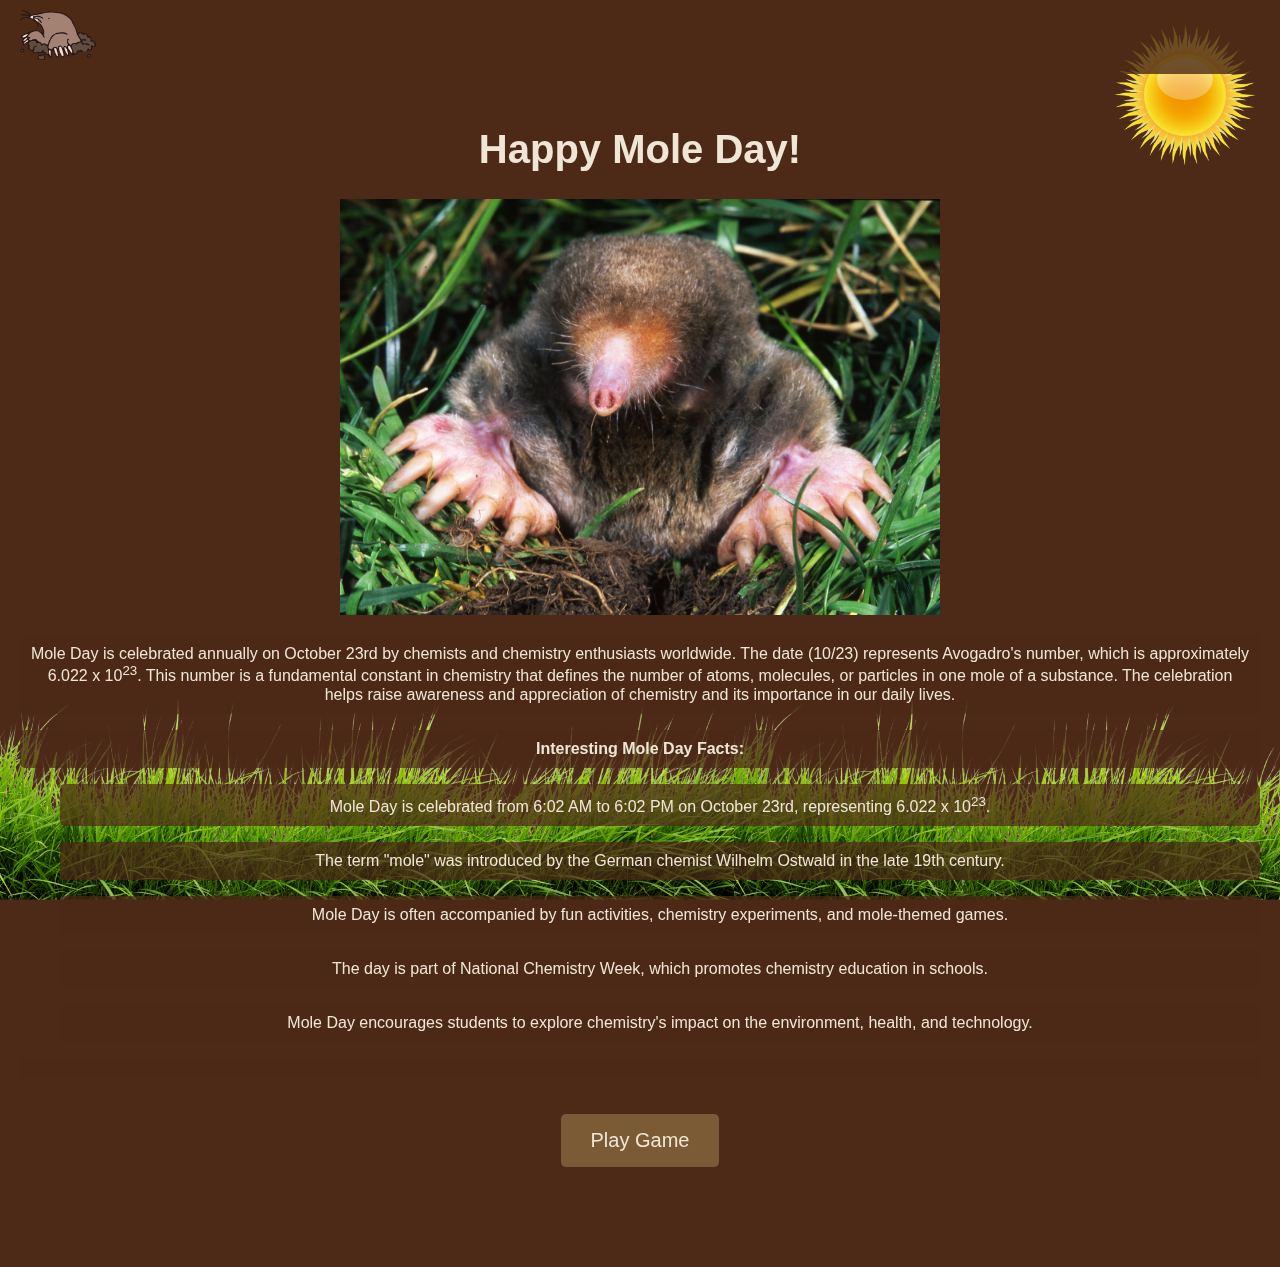
<file: index.html>
<!DOCTYPE html>
<html lang="en">
<head>
    <meta charset="UTF-8">
    <meta name="viewport" content="width=device-width, initial-scale=1.0">
    <title>Mole Day Celebration</title>
    <link rel="stylesheet" href="styles.css"> 
</head>
<body>
    <img src="sun.png" alt="Sun" class="sun-image"> 

    <div class="overlay"></div>
    <div class="navbar">
        <div class="logo">
            <img src="mole1.png" alt="Mole Logo">
        </div>
    </div>

    <div class="content">
        <h1>Happy Mole Day!</h1>
        <img class="big-image" src="mole.jpg" alt="Mole Image">
        <p>
            Mole Day is celebrated annually on October 23rd by chemists and chemistry enthusiasts worldwide. 
            The date (10/23) represents Avogadro's number, which is approximately 6.022 x 10<sup>23</sup>. This number 
            is a fundamental constant in chemistry that defines the number of atoms, molecules, or particles 
            in one mole of a substance. The celebration helps raise awareness and appreciation of chemistry 
            and its importance in our daily lives.
        </p>
        
        <p>
            <strong>Interesting Mole Day Facts:</strong>
            <ul>
                <p>Mole Day is celebrated from 6:02 AM to 6:02 PM on October 23rd, representing 6.022 x 10<sup>23</sup>.</p>
                <p>The term "mole" was introduced by the German chemist Wilhelm Ostwald in the late 19th century.</p>
                <p>Mole Day is often accompanied by fun activities, chemistry experiments, and mole-themed games.</p>
                <p>The day is part of National Chemistry Week, which promotes chemistry education in schools.</p>
                <p>Mole Day encourages students to explore chemistry's impact on the environment, health, and technology.</p>
            </ul>
        </p>

        <button class="game-button" onclick="window.location.href='game.html'">Play Game</button>
    </div>

    <script>
        document.getElementById("play-game-button").addEventListener("click", function() {
            window.location.href = 'game.html';
        });
    </script>
    
    
</body>
</html>
</file>
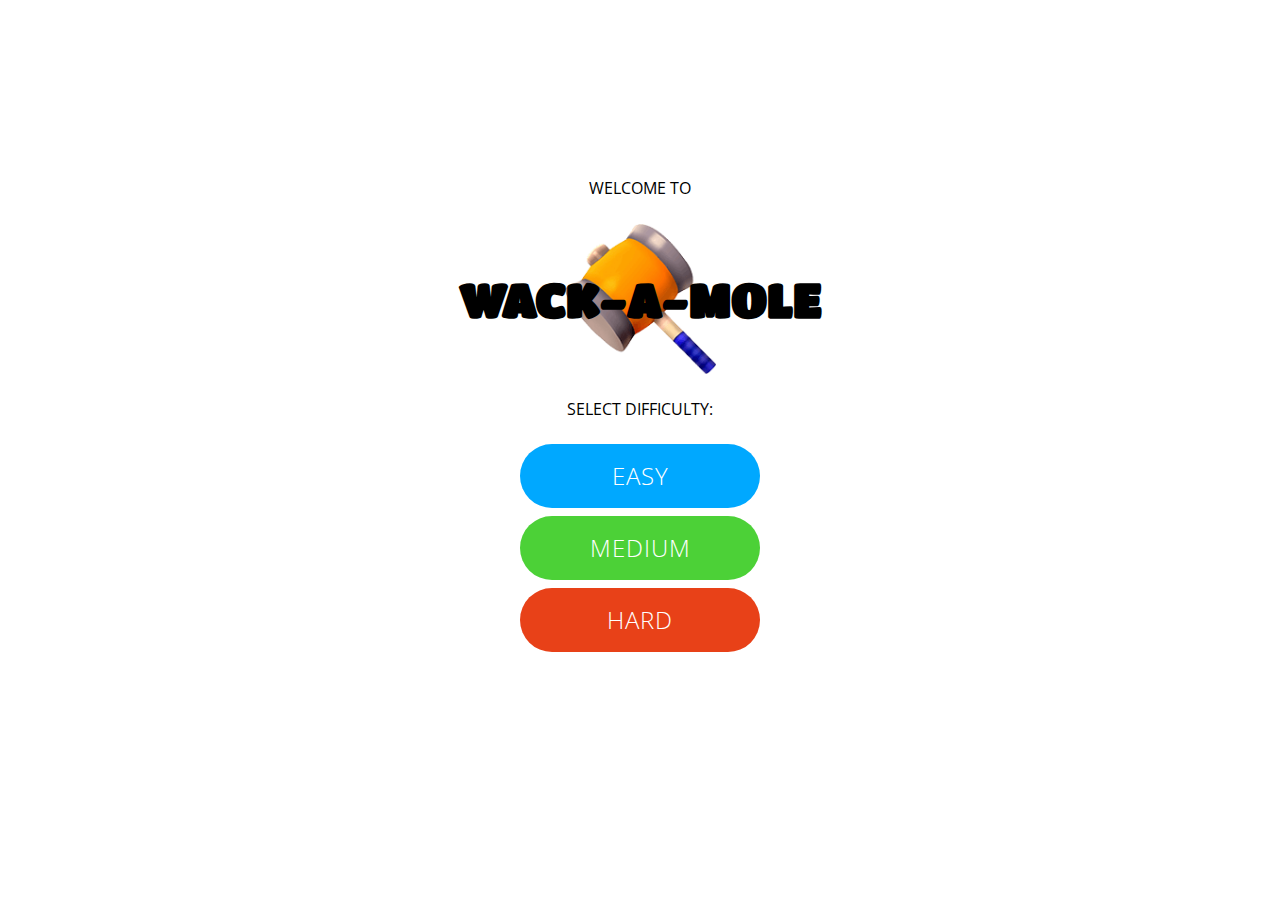
<file: mole/index.html>
<!doctype html>
<html>

<head>
    <title>Whack-A-Mole</title>
    <link rel="stylesheet" href="css/style.css">
    <link rel="icon" href="./css/hammer2.png">
    <meta httpEquiv="Content-Type" content="text/html"/>
    <meta charSet="UTF-8"/>
    <meta name="viewport" content="width=device-width, initial-scale=1.0"/>
</head>

<body>
    
    <form class="modal">
    <div class="title"><span>Welcome to</span><h1>Wack-A-Mole</h1></div>
    <div class="select">select difficulty:</div>
    <div class="buttons">
        <button class="e">Easy</button>
        <button class="m">Medium</button>
        <button class="h">Hard</button>
    </div>
    <div></div>
    <div></div>
    <div></div>
    </form>

    <div class="container">
        <div class="view">
         
            <main>
                <div class="hole">
                    <img src="css/hole.png">
                    <div class="mole"></div>
                </div>
                <div class="hole">
                    <img src="css/hole.png">
                    <div class="mole"></div>
                </div>
                <div class="hole">
                    <img src="css/hole.png">
                    <div class="mole"></div>
                </div>
                <div class="hole">
                    <img src="css/hole.png">
                    <div class="mole"></div>
                </div>
                <div class="hole">
                    <img src="css/hole.png">
                    <div class="mole"></div>
                </div>
                <div class="hole">
                    <img src="css/hole.png">
                    <div class="mole"></div>
                </div>
                <div class="hole">
                    <img src="css/hole.png">
                    <div class="mole"></div>
                </div>
                <div class="hole">
                    <img src="css/hole.png">
                    <div class="mole"></div>
                </div>
                <div class="hole">
                    <img src="css/hole.png">
                    <div class="mole"></div>
                </div>
                <span class="side-controls">
                    <div class="side-controls--container">
                        <div class="velocity-level">
                            <img src="css/velocity-mole.svg" alt="velocity">
                            <span class="">2</span>
                        </div>
                        <div class="time-level">
                            <img src="css/timer.svg" alt="timer">
                            <span class="">10</span>
                        </div>
                        <div class="volume-level">
                            <img src="css/volume.svg" alt="volume">
                            <span class="hard"></span>
                        </div>
                    </div>
                  
                    </a>
                </span>
            </main>
            <div class="controls">
                <div class="time">
                    <p>Time</p>
                    <span>-</span>
                </div>
                <div class="score">
                    <p>Score</p>
                    <span>-</span>
                </div>
                <div class="start">START</div>
            </div>
        </div>
    </div>

        <div class="enterName">
            <h2>GAME OVER</h2>
            <h3>Enter your name!</h3><br>
            <input type="text">
            <h3 class="retry">Retry?</h3><br>
        </div>
    
        <div class="scoreboard">
            <table class="scores"></table>
        </div>
        <table>
            <tbody>
            </tbody>
        </table>

   
        
    <script src="js/script.js"></script>
</body>

</html>
</file>
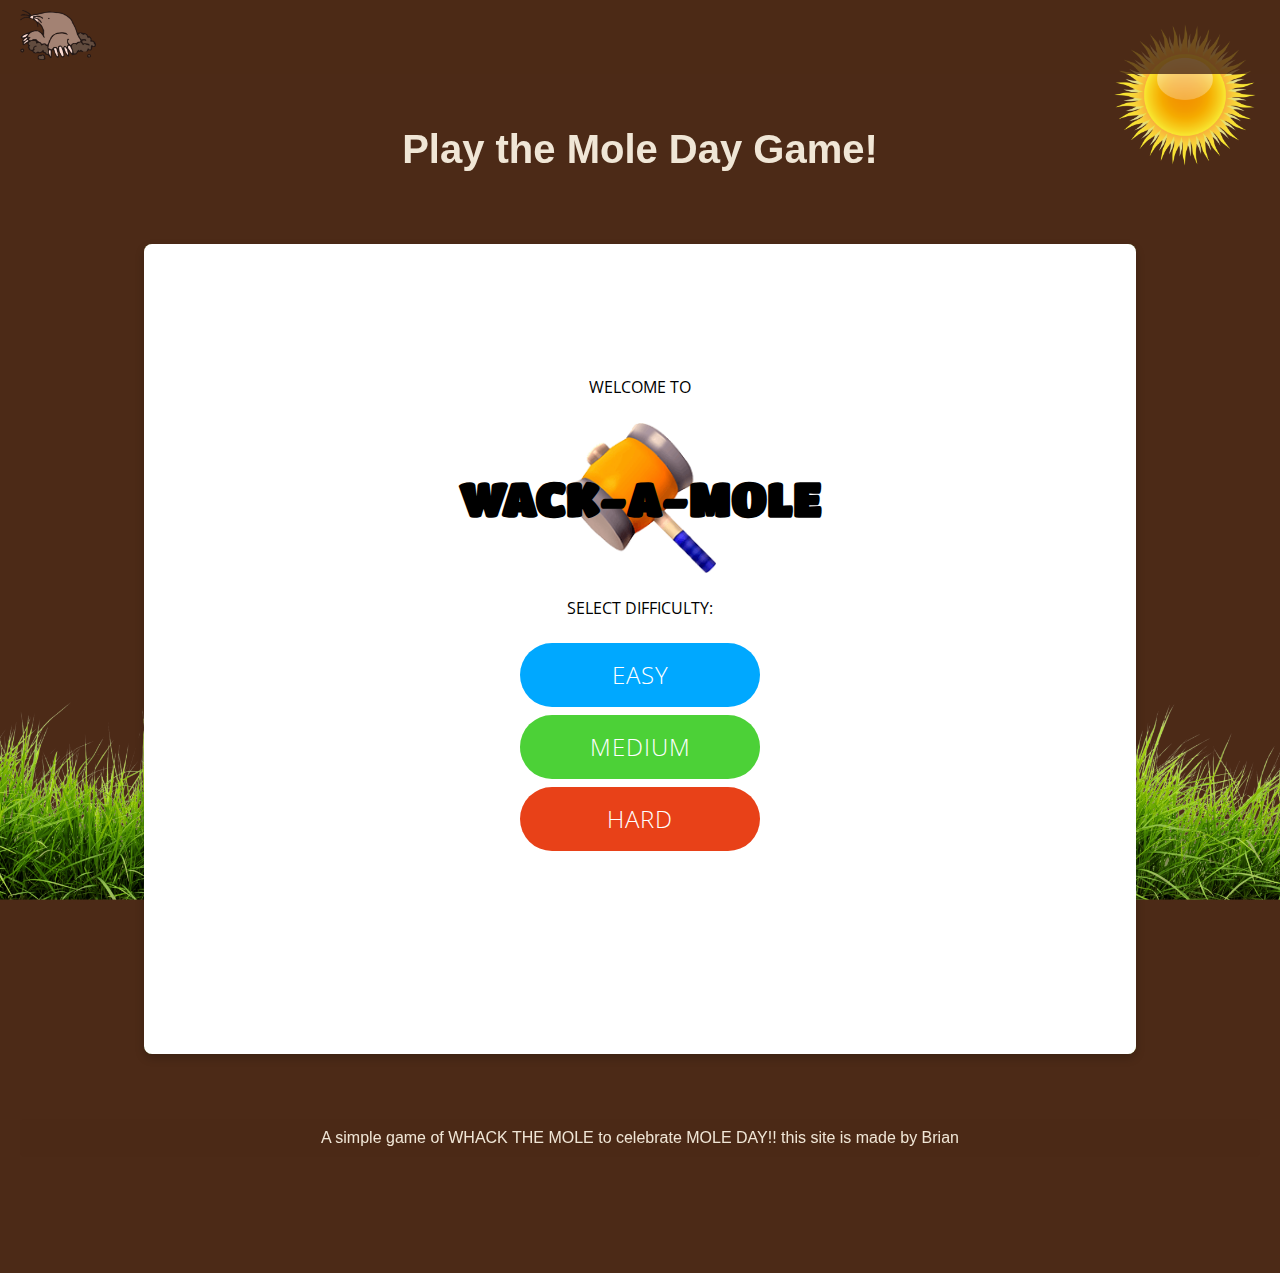
<file: game.html>
<!DOCTYPE html>
<html lang="en">
<head>
    <meta charset="UTF-8">
    <meta name="viewport" content="width=device-width, initial-scale=1.0">
    <link rel="stylesheet" href="styles.css">
    <title>Mole Day Game</title>
</head>
<body>
    <div class="navbar">
        <div class="logo">
            <img src="mole1.png" alt="Mole Day Logo">
        </div>
    </div>

    <div class="content">
        <img src="sun.png" alt="Sun" class="sun-image"> <!-- Sun image -->
        <h1>Play the Mole Day Game!</h1>
        
        <div class="iframe-container">
            <iframe src="mole/index.html" frameborder="0"></iframe>
        </div>
        
        <p class="game-description">A simple game of WHACK THE MOLE to celebrate MOLE DAY!! this site is made by Brian</p>
    </div>
    
</body>
</html>
</file>
<file: styles.css>
body {
  font-family: Arial, sans-serif;
  margin: 0;
  padding: 0;
  color: #F0E6D6; 
  background-color: #4C2A17;
}

body:after {
  content: "";
  position: fixed;
  bottom: 0;
  left: 0;
  width: 100%;
  height: 200px; 
  background-image: url('grass.png'); 
  background-repeat: repeat-x; 
  background-size: contain; 
  z-index: 1; 
}

.navbar {
  display: flex;
  justify-content: space-between;
  align-items: center;
  padding: 10px 20px;
  background-color: rgba(76, 42, 23, 0.8); 
  color: white;
  position: fixed;
  top: 0;
  width: 100%;
  z-index: 1000;
}

.logo img {
  height: 50px; 
}

.content {
  padding: 100px 20px; 
  position: relative; 
  z-index: 2; 
  text-align: center; 
}

h1 {
  text-align: center; 
  font-size: 2.5em; 
}

.big-image {
  width: 100%; 
  max-width: 600px; 
  display: block; 
  margin: 20px auto; 
}


.game-button {
  background-color: #7B5A36; 
  color: #F0E6D6;
  border: none;
  padding: 15px 30px; 
  font-size: 20px; 
  border-radius: 5px; 
  cursor: pointer;
  transition: background-color 0.3s ease;
  display: inline-block; 
  margin-top: 20px; 
}

.game-button:hover {
  background-color: #AD8652; 
}

.content p {
  background-color: rgba(76, 42, 23, 0.7); 
  padding: 10px;
  border-radius: 5px; 
}

.iframe-container {
  display: flex;
  justify-content: center; 
  align-items: center; 
  height: 100vh; 
  margin: 20px 0; 
}

iframe {
  width: 80%; 
  height: 90%; 
  border: none; 
  border-radius: 8px; 
  box-shadow: 0 4px 10px rgba(0, 0, 0, 0.2); 
}


.sun-image {
  position: fixed; 
  top: 20px; 
  right: 20px; 
  width: 150px; 
  height: auto; 
  z-index: 3; 
}
</file>
<file: mole/css/style.css>
@import url('https://fonts.googleapis.com/css2?family=Open+Sans&display=swap');
@font-face {font-family: "Titan One";src: url("./TitanOne-Regular.ttf")}
* {
  margin: 0;
  padding: 0;
  box-sizing: border-box;
  font-family: 'Titan One', 'Segoe UI', Tahoma, Geneva, Verdana, sans-serif;
  font-family: 'Open Sans', sans-serif;
}

/* .ui {
  position: absolute;
  display: none;
} */

/*
// Modal //
*/
.modal {
  position: fixed;
  top: 0;
  left: 0;
  height: 100%;
  width: 100%;
  background-color: #000000dd;
  background-color: #fff;
  display: grid;
  align-content: center;
  justify-content: center;
  text-transform: uppercase;
  gap: 1.5rem;
  z-index: 2;
  /* display: none; */
}
.modal.hide {
  display: none;
}
.modal > div {
  cursor: default;
}
.modal .title {
  text-align: center;
  font-size: 1.5rem;
}
.modal .title h1 {
  margin-top: 1.5rem;
  color: #000;
  background-image: url('./hammer.png');
  background-repeat: no-repeat;
  background-size: contain;
  background-position: center;
  padding: 3rem 0;
  font-family: 'Titan One', 'Segoe UI', Tahoma, Geneva, Verdana, sans-serif;
  /* background-color: #00000030; */
}
.modal .title span {
  display: block;
  font-size: 1rem;
}
.modal .help {
  width: max-content;
  margin: auto;
  text-decoration: underline;
  cursor: pointer;
}

.modal .select {
  text-align: center
}

.modal .buttons {
  display: grid;
  gap: 0.5rem;
  width: max-content;
  margin: auto;
}
.modal .buttons button {
  width: 15rem;
  height: 4rem;
  font-size: 1.5rem;
  font-weight: lighter;
  color: #000;
  border: 0;
  border-radius: 50rem;
  letter-spacing: 1px;
  cursor: pointer;
  outline: none;
  box-shadow: none;
  text-transform: uppercase;
}
.modal .buttons button:nth-child(1) {background-color: #00a8ff; color: #fff;}
.modal .buttons button:nth-child(2) {background-color: #4cd137; color: #fff;}
.modal .buttons button:nth-child(3) {background-color: #e84118; color: #fff;}
.modal .buttons button:nth-child(4) {background-color: #000; color: #fff;}
.modal .buttons button:active {
  transform: scale(0.95);
}

body {
  position: relative;
  background: url('background.jpg');
  min-height: 100vh;
  max-height: 100vh;
  display: grid;
  align-items: center;
  align-content: center;
  overflow: hidden;
}
.container  * {
  font-family: 'Titan One', 'Segoe UI', Tahoma, Geneva, Verdana, sans-serif;
}
.container {
  margin: auto;
  width: min-content;
  display: grid;
  /* gap: 2rem; */
  grid-template-columns: 1fr 1fr 1fr;
  align-items: center;
  /* border: 1px solid aqua; */
}
.side {
  padding: 1rem;
  display: block;
  /* border: 1px solid aqua; */
}
.retry {
  cursor: pointer;
}
.view * {
  user-select: none;
}
.view {
  display: grid;
  gap: 1rem;
  /* border: 1px solid red; */
  transform: translateX(-2.5rem);
}
.view main > div {
  cursor: url('hammer2.png'), auto;	
}
.view .controls {
  display: grid;
  grid-template-columns: 1fr 1fr 1fr;
  gap: 1rem;
}
.view .start {
  cursor: pointer;
}
.view .start:active {
  transform: scale(0.95);
}
.view .controls > div {
  color: #fff;
  text-shadow: 0px 0px 4px #000;
  font-size: 2rem;
  font-weight: 400;
  text-align: center;
  padding: 10px;
  border-radius: 5px;
  background-color: #00000055;
  border: 3px solid #111;
}

.view .controls .time, 
.view .controls .score {
  position: relative;
}
.view .controls .time p, 
.view .controls .score p {
  position: absolute;
  left: 50%;
  top: -30%;
  transform: translateX(-50%);
  font-size: 1.5rem;
}

main {
  position: relative;
  display: grid;
  grid-template-columns: 1fr 1fr 1fr;
  gap: 0.25rem;
}
main > div {
  width: 10rem;
  height: 10rem;
}

main .side-controls {
  position: absolute;
  right: 0;
  width: 0;
  transform: translateX(100%);
}
main .side-controls--container {
  margin-left: 1rem; 
  padding: .75rem;
  width: max-content;
  height: max-content;
  background-color: #00000055;
  border: 3px solid #111;
  display: grid;
  border-radius: 5px;
  gap: 1rem;
}
main .side-controls--container-2 {
  display: none;
}
main .side-controls--container div {position: relative;cursor: pointer;}
main .side-controls--container .settings {
  height: 2.5rem;
  width: 2.5rem;
  -webkit-filter: drop-shadow(1px 1px 0px 1px #00000020);
  filter: drop-shadow(1px 1px 0px 1px #00000020);
  margin: auto;
}
main .side-controls--container .velocity-level {
  height: 2.5rem;
  width: 2.5rem;
  -webkit-filter: drop-shadow(1px 1px 0px 1px #00000020);
  filter: drop-shadow(1px 1px 0px 1px #00000020);
  margin: auto;
}
main .side-controls--container .time-level {
  height: 2.5rem;
  width: 2.5rem;
  -webkit-filter: drop-shadow(1px 1px 0px 1px #00000020);
  filter: drop-shadow(1px 1px 0px 1px #00000020);
  margin: auto;
}
main .side-controls--container .volume-level {
  height: 2.5rem;
  width: 2.5rem;
  -webkit-filter: drop-shadow(1px 1px 0px 1px #00000020);
  filter: drop-shadow(1px 1px 0px 1px #00000020);
  margin: auto;
}
main .side-controls--container img {
  display: block;
  width: inherit;
  height: inherit;
  user-select: none;
}
main .side-controls--container div:active {
  transform: scale(0.90);
}
main .side-controls--container span {
  color: #4cd137;
  position: absolute;
  text-shadow: 2px 2px 1px #000;
  right: 0;
  bottom: 0;
  z-index: 1;
  font-size: 1.25rem;
}
main .side-controls--container span.easy {color: #00a8ff;}
main .side-controls--container span.normal {color: #4cd137;}
main .side-controls--container span.hard {color: #e84118;}
main .side-controls--container span.none {display: none;}

.active {
  cursor: pointer;
}
.active:active {
  color: #bbb;
}

.hole {
  background: #00000055;
  border-radius: 5px;
  border: 3px solid #111;
  position: relative;
  overflow: hidden;
}
.mole {
  background-image: url(mole.png);
  position: relative;
  height: 100%;
  width: 100%;
  margin: auto;
  background-size: contain;
  background-repeat: no-repeat;
  background-position: center;
  transition: all 0.5s;
  transition-timing-function: cubic-bezier(0.165, 0.84, 0.44, 1);
  top: 100%;
}
.up .mole {top: 10%;}

.hole img {
  position: absolute;
  bottom: 0;
  left: 0;
  width: 100%;
  z-index: 1;
}

.hud {
  display: flex;
  width: 800px;
  margin: auto;
}
.counter,
.timer {
  background: #00000055;
  border: 5px solid #00000088;
  padding: 0;
  width: 200px;
}
.timer {
  width: 400px;
}

.enterName {
  position: absolute;
  display: flex;
  gap: 0.5rem;
  justify-content: center;
  align-items: center;
  width: 100%;
  min-height: 100%;
  flex-direction: column;
  background: #000000cc;
  z-index: 99;
  display: none;
  opacity: 0;
}
.enterName * {
  font-family: 'Titan One', 'Segoe UI', Tahoma, Geneva, Verdana, sans-serif;
}
.enterName h2 {
  font-weight: 100;
  font-size: 2rem;
  letter-spacing: 1px;
  color: #f33;
  padding: 0;
}
.enterName h3 {
  font-weight: 500;
  color: #fff;
  padding: 0;
}
.enterName input[type='text'] {
  text-align: center;
  font-size: 1.4em;
  font-weight: 400;
  color: #222;
  text-shadow: 1px 1px 0px #00000030;
  border: 2px solid #00000030;
  border-radius: 1em;
  padding: 0.5em 0em;
  outline: none;
}
.scoreboard {
  position: absolute;
  top: 0;
  min-height: 100vh;
  z-index: 99;
  background: #000000cc;
  color: #fff;
  padding: 5rem;
  transition: opacity 1s;
  transition-timing-function: cubic-bezier(0.165, 0.84, 0.44, 1);
  display: none;
  width: 100%;
}
.scoreboard * {
  font-family: 'Titan One', 'Segoe UI', Tahoma, Geneva, Verdana, sans-serif;
}

tbody:first-of-type td:first-child {
  position: relative;
  color: #ffa500;
}
tbody:first-of-type td:first-child::before {
  position: absolute;
  top: 50%;
  left: 50%;
  transform: translate(-50%, -50%);
  height: 2rem;
  width: 2rem;
  background-color: #ffd90020;
  content: '';
  border-radius: 50%;
  border: 2px solid #ffa500;
}
tbody:nth-of-type(2) td:first-child {
  position: relative;
  color: #ccc;
}
tbody:nth-of-type(2) td:first-child::before {
  position: absolute;
  top: 50%;
  left: 50%;
  transform: translate(-50%, -50%);
  height: 2rem;
  width: 2rem;
  background-color: #cccccc20;
  content: '';
  border-radius: 50%;
  border: 2px solid #ccc;
  box-shadow: 1px 1px 0px 1px #00000020;
}
tbody:nth-of-type(3) td:first-child {
  position: relative;
  color: #a52a2a;
}
tbody:nth-of-type(3) td:first-child::before {
  position: absolute;
  top: 50%;
  left: 50%;
  transform: translate(-50%, -50%);
  height: 2rem;
  width: 2rem;
  background-color: #a52a2a20;
  content: '';
  border-radius: 50%;
  border: 2px solid #a52a2a;
  box-shadow: 1px 1px 0px 1px #00000020;
}
.score-button {
  color: #fff;
  border: 0;
  font-size: 1.25rem;
  font-weight: lighter;
  background-color: #f33;
  position: absolute;
  top: 0.2rem;
  right: 0;
  transform: translateX(110%);
  height: 3rem;
  width: 3rem;
  cursor: pointer;
  outline: none;
}
.score-button:active {
  background-color: #c21e1e;
}
.block {
  display: block;
}
.flex {
  display: flex;
}
.opacity {
  opacity: 1;
}

table {
  margin: auto;
  position: relative;
}
thead {
  background-color: #f33;
  font-size: 2rem;
}
tbody {
  text-align: center;
  color: #333;
  font-size: 2rem;
  background-color: rgb(255, 255, 255);
}
th {
  font-weight: 400;
  /* padding: 0.2rem 1em; */
  padding: 0.75rem 2rem;
}
td {
  font-size: 1.5rem;
  font-weight: 400;
  padding: 0.75rem;
  border: 1px solid #bbb;
}


/* Powered By */
.powered-by img {
  display: block;
  height: 48px;
}
.powered-by p:first-of-type {
  display: inline;
  color:  #3328fe;
}
.powered-by p {
  display: inline;
  color:  #3328fe;
}
.powered-by {
  background-color: #fff;
  font-size: 16px;
  position: fixed;
  gap: 0.5rem;
  display: flex;
  align-items: center;
  justify-content: center;
  right: 0.5rem;
  padding: 0.5rem 1.5rem;
  border-top-left-radius: 0.5rem;
  border-top-right-radius: 0.5rem;
  box-shadow: 0px 2px 6px 3px #33333330;
  bottom: 0;
  z-index: 99;
  text-decoration: none;
}

@media (max-width: 800px) {
  .view {
    transform: translateX(0);
  }
  main .side-controls {
    position: relative;
    margin: auto;
    display: grid;
    grid-template-columns: 1fr 1fr;
    width: 100%;
    transform: translateX(0%);
    /* grid-column: 1/span3; */
    grid-column: 1 / span 3;
    gap: 1rem;
  }
  main .side-controls--container {
    margin-left: 0;
    grid-template-columns: 1fr 1fr 1fr;
    gap: 5rem;
    margin-top: 0.5rem;
    padding: .75rem 1rem;
  }
  main .side-controls--container-2 {
    margin-top: 0.5rem;
    /* padding: .75rem; */
    background-color: #00000055;
    background-color: #fff;
    box-shadow: 0px 2px 6px 3px #33333330;
    display: grid;
    border-radius: 5px;
    display: flex;
    justify-content: center;
    align-items: center;
    gap: 0.5rem;
    color: #fff;
    text-decoration: none;
  }
  main .side-controls--container-2 p {
    color: #3328fe;
    font-family: 'Segoe UI', Tahoma, Geneva, Verdana, sans-serif;
  }
  main .side-controls--container-2 img {
    height: 2.5rem;
  }
  .powered-by {
    display: none;
  }
}
@media (max-width: 600px) {
  :root {
    font-size: 14px
  }
}
@media (max-width: 500px) {
  :root {
    font-size: 12px
  }
}
@media (max-width: 400px) {
  :root {
    font-size: 10px
  }
}
</file>
